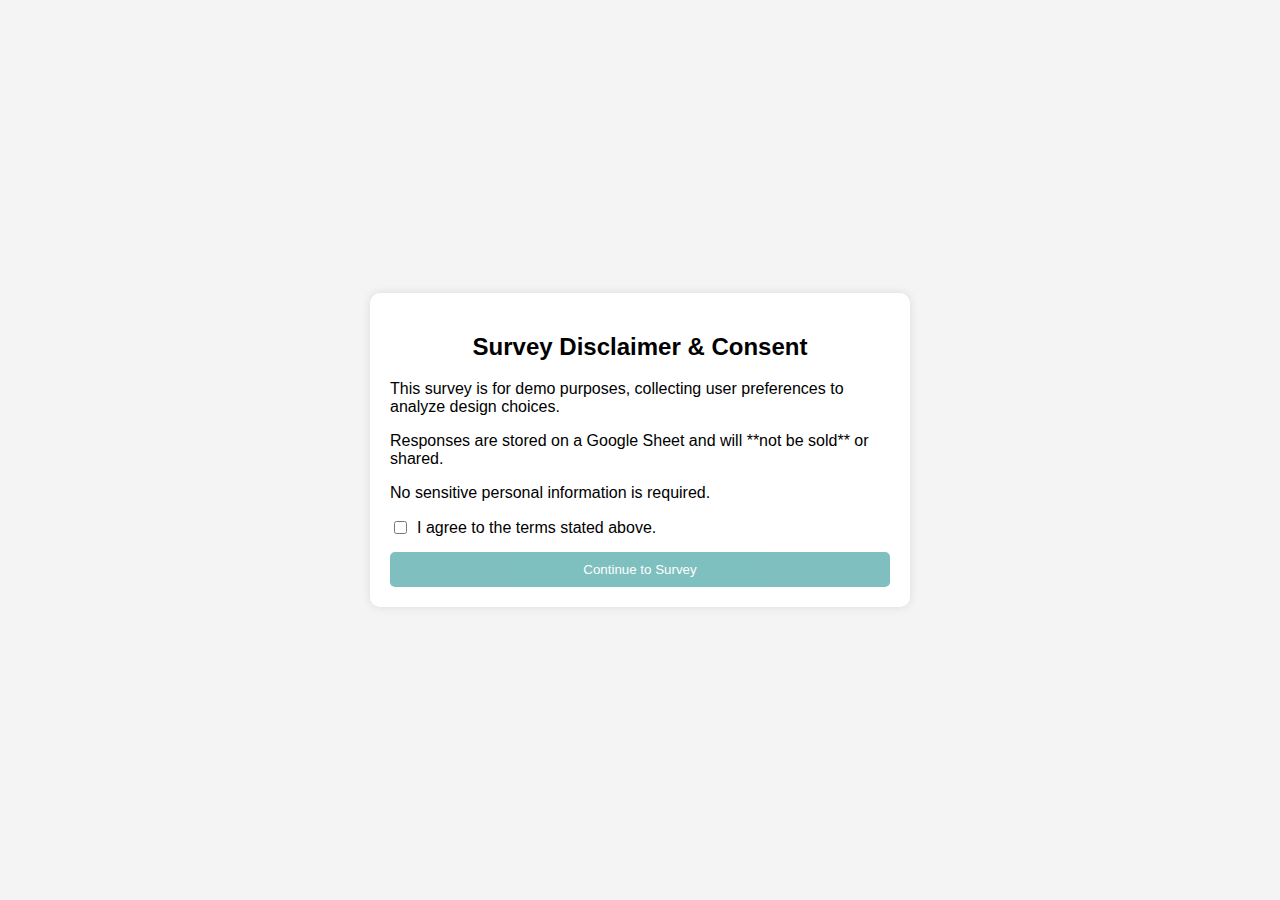
<file: survey/disclaimer.html>
<!DOCTYPE html>
<html lang="en">
<head>
    <meta charset="UTF-8">
    <meta name="viewport" content="width=device-width, initial-scale=1.0">
    <title>Survey Disclaimer</title>
    <style>
        body {
            font-family: Arial, sans-serif;
            text-align: center;
            margin: 0;
            padding: 0;
            display: flex;
            justify-content: center;
            align-items: center;
            height: 100vh;
            background-color: #f4f4f4;
        }
        .container {
            background: white;
            padding: 20px;
            border-radius: 10px;
            box-shadow: 0 0 10px rgba(0, 0, 0, 0.1);
            max-width: 500px;
            text-align: left;
        }
        h2 {
            text-align: center;
        }
        .checkbox-container {
            display: flex;
            align-items: center;
            margin-top: 15px;
        }
        .checkbox-container input {
            margin-right: 10px;
        }
        .btn {
            display: block;
            width: 100%;
            padding: 10px;
            background-color: teal;
            color: white;
            border: none;
            border-radius: 5px;
            cursor: not-allowed;
            opacity: 0.5;
            margin-top: 15px;
        }
        .btn.enabled {
            cursor: pointer;
            opacity: 1;
        }
    </style>
</head>
<body>
    <div class="container">
        <h2>Survey Disclaimer & Consent</h2>
        <p>This survey is for demo purposes, collecting user preferences to analyze design choices.</p>
        <p>Responses are stored on a Google Sheet and will **not be sold** or shared.</p>
        <p>No sensitive personal information is required.</p>
        <div class="checkbox-container">
            <input type="checkbox" id="consent-checkbox">
            <label for="consent-checkbox">I agree to the terms stated above.</label>
        </div>
        <button id="continue-btn" class="btn" disabled>Continue to Survey</button>
    </div>
    <script>
        const checkbox = document.getElementById("consent-checkbox");
        const button = document.getElementById("continue-btn");
        
        checkbox.addEventListener("change", function() {
            if (this.checked) {
                button.classList.add("enabled");
                button.disabled = false;
            } else {
                button.classList.remove("enabled");
                button.disabled = true;
            }
        });
        
        button.addEventListener("click", function() {
            if (checkbox.checked) {
                window.location.href = "/survey/survey.html"; // Redirect to survey
            }
        });
    </script>
</body>
</html>
</file>
